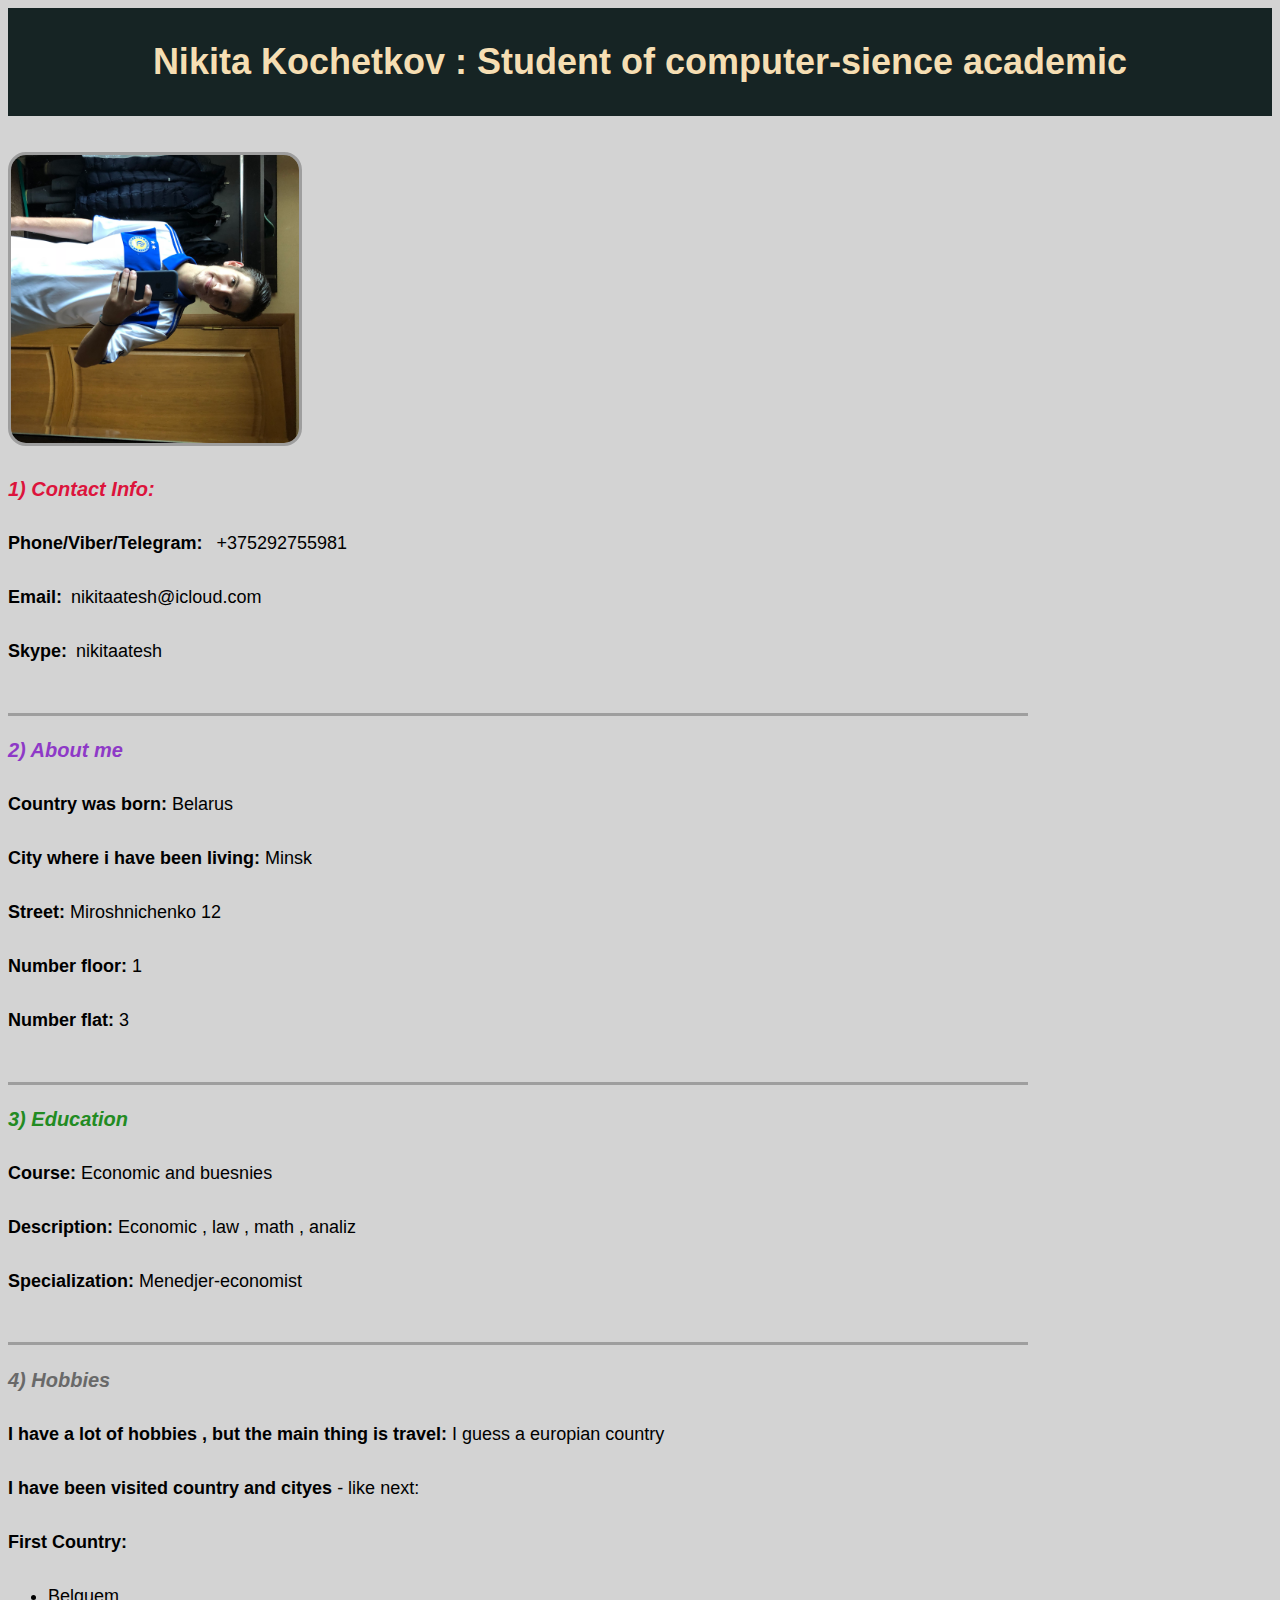
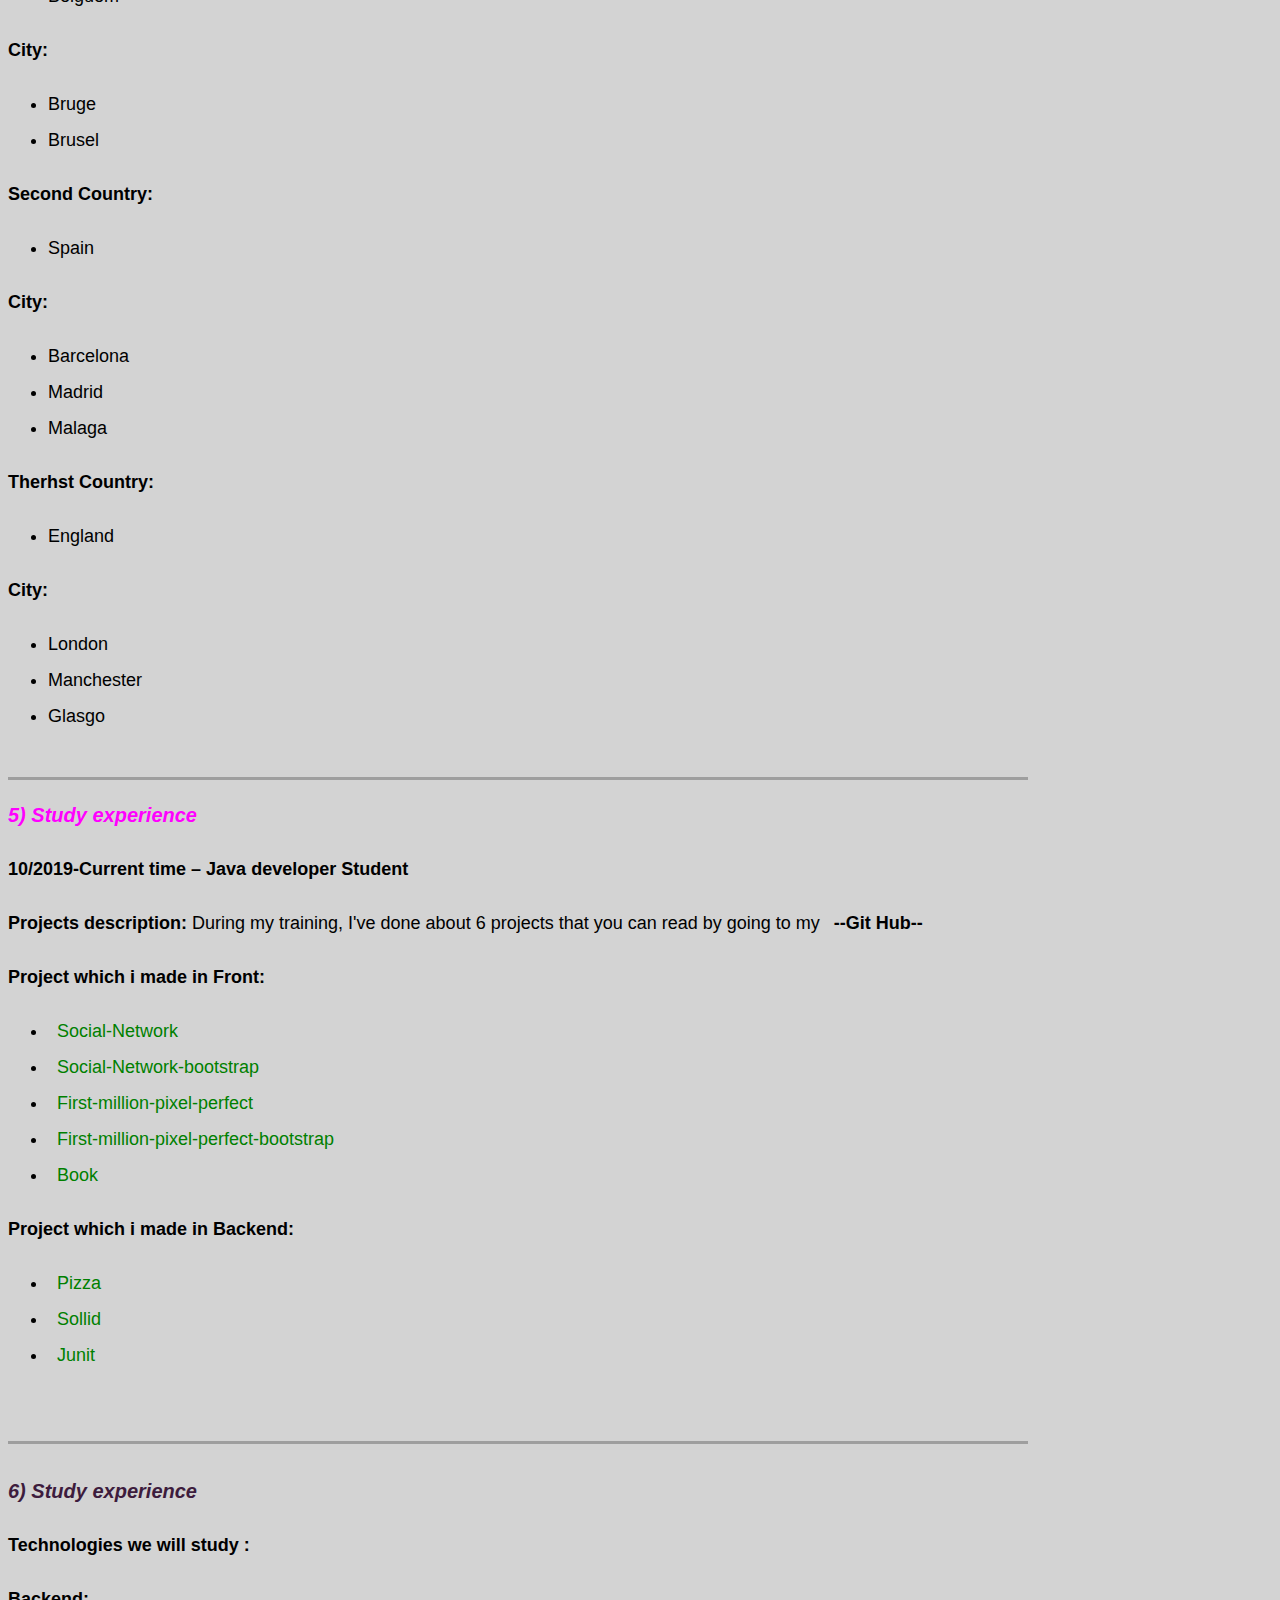
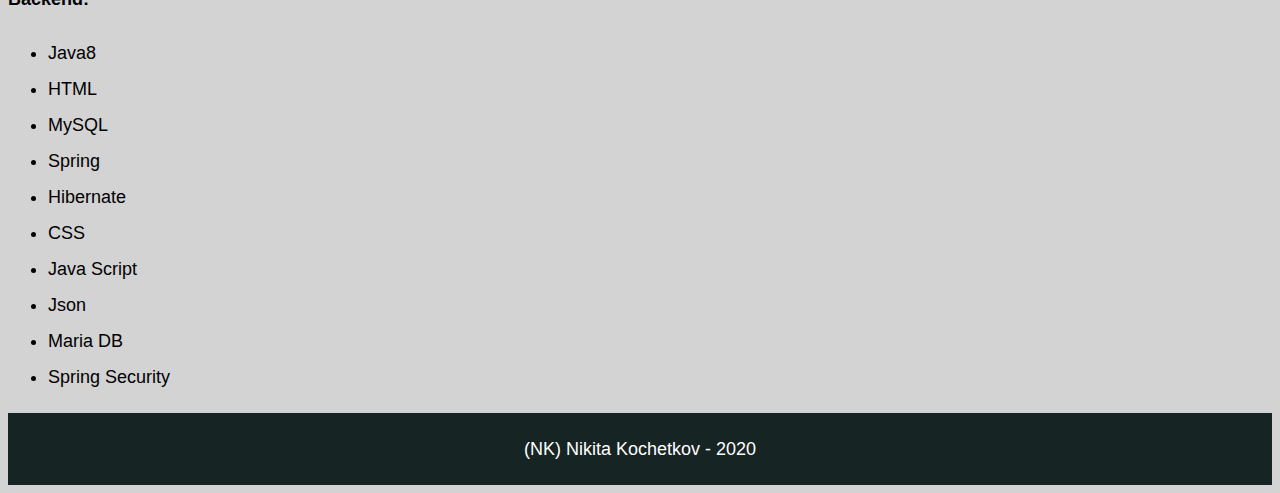
<file: CV/index.html>
<!DOCTYPE html>
<html lang="en">

<head>

    <meta charset="UTF-8">
    <meta name="viewport" content="width=device-width, initial-scale=1.0">
    <title>Resume</title>
    <link rel="stylesheet" href="style.css">

</head>

<body>

    <header>

    <h1>Nikita Kochetkov : Student of computer-sience academic</h1>

    </header>

    <div class="container">
        <div class="row">
            <div class="col-7 text-center">
        <img style="transform: rotate(90deg); " src="img/IMG_0649.jpg" alt="Italian Trulli" height="215" width="360">
    </div>
  </div>
  
        <div class="row">
        <div class="col text-center-sm-ex">
    <section class="MainInfo:">
            <h1 style="color: crimson; font-size: 20px ; font-style: italic;" >1) Contact Info:</h1>
                <p><b>Phone/Viber/Telegram:</b><a> +375292755981</a></p>
                <p><b>Email:</b><a >nikitaatesh@icloud.com</a></p>
  <p><b>Skype:</b><a >nikitaatesh</a></p>
          </section>
          </div>
        </div>
 
    <div class="row">
        <div class="col text-center">
        <section class="education">
            <h2 style="color: rgb(142, 57, 199); font-size: 20px; font-style: italic;" >2) About me</h2>
            <p><b>Country was born:</b> Belarus</p>
            <p><b>City where i have been living:</b> Minsk</p>
            <p><b>Street:</b> Miroshnichenko 12</p>
            <p><b>Number floor:</b> 1</p>
            <p><b>Number flat:</b> 3</p>
        </section>
        </div>
    </div>

    <div class="row">
        <div class="col text-center">
        <section class="education">
            <h2 style="color: forestgreen; font-size: 20px; font-style: italic;" >3) Education</h2>
            <p><b>Course:</b> Economic and buesnies</p>
            <p><b>Description:</b> Economic , law , math , analiz </p>
            <p><b>Specialization:</b> Menedjer-economist</p>
        </section>
        </div>
    </div>

    <div class="row">
        <div class="col text-center">
        <section class="Hobbies">
                <h2 style="color :dimgray; font-size: 20px;font-style: italic;" >4) Hobbies</h2>
                <p><b>I have a lot of hobbies , but the main thing is travel:</b> I guess a europian country</p>
                <p><b>I have been visited country and cityes</b> - like next:</p>
          <p><b>First Country:</b> </p>
                            <ul>
                            <li>Belguem</li>
                        </ul>
                    <p></p>
                    <b>City:</b>
                    <ul>
                        <li>Bruge</li>
                        <li>Brusel</li>
                    </ul>
           <p><b>Second Country:</b> </p>
                            <ul>
                            <li>Spain</li>
                        </ul>
                    <p></p>
                    <b>City:</b>
                        <ul>
                        <li>Barcelona</li>
                        <li>Madrid</li>
                        <li>Malaga</li>
                    </ul>
           <p><b>Therhst Country:</b> </p>
                         <ul>
                         <li>England</li>
                       </ul>
                    <p></p>
                    <b>City:</b>
                       <ul>
                       <li>London</li>
                       <li>Manchester</li>
                       <li>Glasgo</li>  
       </div>
    </div>

        <div class="row">
        <div class="col text-center">
        <section class="experience">
            <h2 style="color :fuchsia; font-size: 20px;font-style: italic;">5) Study experience</h2>
                <p><b>10/2019-Current time – Java developer Student</b></p>
                <p><b>Projects description:</b> During my training, I've done about 6 projects that you can read by going to my
                    <a href="https://github.com/Nikitakochetkov"><b> --Git Hub-- </b></a>
                    </p><p><b>Project which i made in Front:</b>
                        </p><ul>
                            <li><a style="color:green" href="https://github.com/Nikitakochetkov/course-html-and-css/tree/Social-Network">Social-Network</a></li>
                            <li><a style="color:green" href="https://github.com/Nikitakochetkov/course-html-and-css/tree/Social-Network-bootstrap">Social-Network-bootstrap</a></li>
                            <li><a style="color:green" href="https://github.com/Nikitakochetkov/course-html-and-css/tree/project-first-million-pixel-perfect">First-million-pixel-perfect</a></li>
                            <li><a style="color:green" href="https://github.com/Nikitakochetkov/course-html-and-css/tree/project-first-million-bootstrap">First-million-pixel-perfect-bootstrap</a></li>
                            <li><a style="color:green" href="https://github.com/Nikitakochetkov/course-html-and-css/tree/Book">Book</a></li>
                        </ul>
                    <p></p>
                    <b>Project which i made in Backend:</b>
                    <ul>
                            <li><a style="color:green" href="https://github.com/Nikitakochetkov/java-practice/tree/master-1">Pizza</a></li>
                            <li><a style="color:green" href="https://github.com/Nikitakochetkov/java-practice/tree/solid">Sollid</a></li>
                            <li><a style="color:green" href="https://github.com/Nikitakochetkov/java-practice/tree/junit">Junit</a></li>
                    </ul>
                </div>
            </div>

                <section></section>
          <div class="row">
            <div class="col text-center">
                <h2 style="color :rgb(61, 28, 61); font-size: 20px;font-style: italic;">6) Study experience</h2>
                <p><b>Technologies we will study :</b>
                <p>
                    <b>Backend:</b>
                    </p><ul>
                        <li>Java8</li>
                        <li>HTML</li>
                        <li>MySQL</li>
                        <li>Spring</li>
                        <li>Hibernate</li>
                        <li>CSS</li>
                        <li>Java Script</li>
                        <li>Json</li>
                        <li>Maria DB</li>
                        <li>Spring Security</li>
                </ul>   
            </div>
      </div>
</div>

       </body>

        <footer>

            <p>
                (NK) Nikita Kochetkov - 2020
            </p>

        </footer>

        </html>
</file>
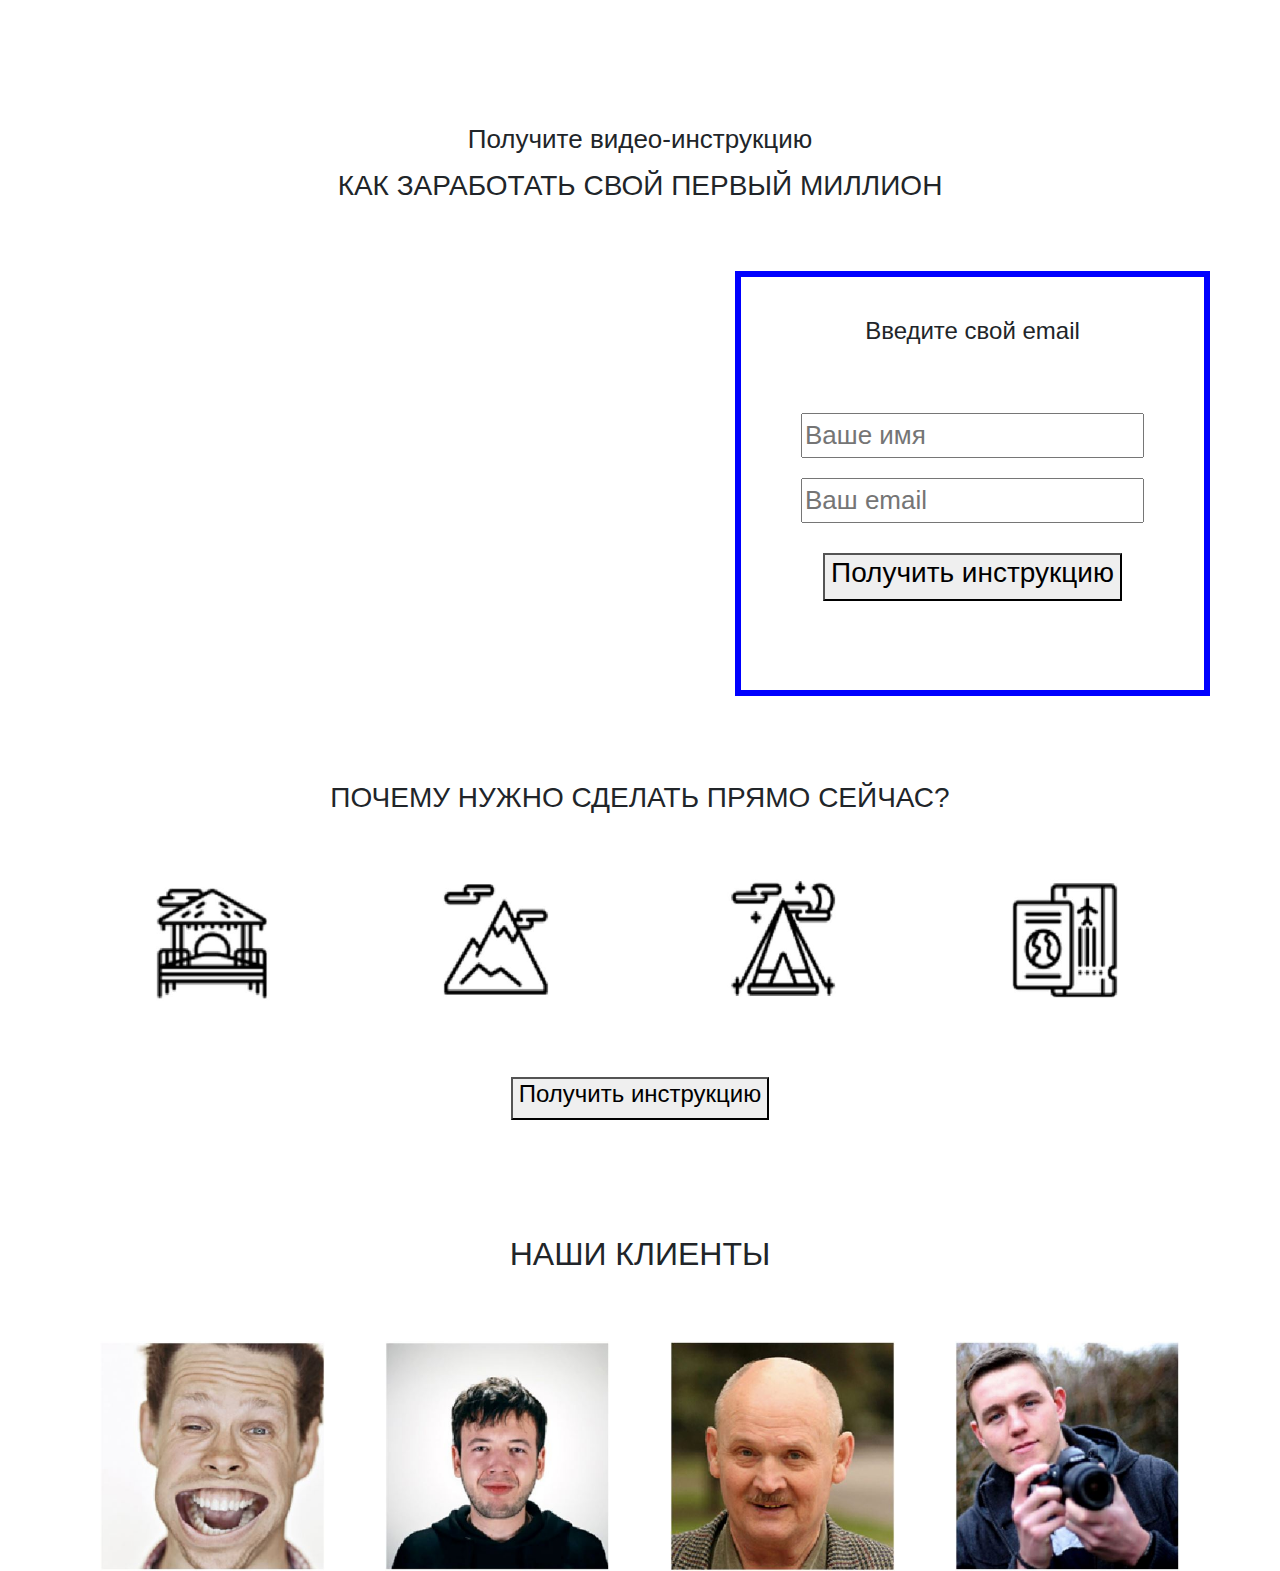
<file: first-million-bootstrap/index.html>
<html><head>
    <meta charset="utf-8">
    <link rel="stylesheet" href="../first-million-bootstrap/css/bootstrap.min.css">
    <link rel="stylesheet" href="../first-million-bootstrap/css/page.css">
    <title>Page bootstrap</title>
  </head>

<body>

                <div class="container">
                <div class="row">
                    <div class="col text-center">
                        <div class="text1">Получите видео-инструкцию</div>
                    </div>
                </div>

                <div class="row">
                    <div class="col text-center">
                 <h3 class="text2">КАК ЗАРАБОТАТЬ СВОЙ ПЕРВЫЙ МИЛЛИОН</h3>
                    </div>
                </div>

                <div class="row">
                    <div class="col-7 text-center">
                <iframe width="360" height="215" src="https://www.youtube.com/embed/_0ZGUXUXwnc" frameborder="0" allow="accelerometer; autoplay; encrypted-media; gyroscope; picture-in-picture" allowfullscreen=""></iframe>
                    </div>
                    <div class="col text-center bord">
                    <h4 class="email">Введите свой email</h4>
                    <input type="text" class="t1" placeholder="Ваше имя"> 
                    <input type="email" class="t2" placeholder="Ваш email">
                    <button type="submit" class="button-1">
                        <h3>Получить инструкцию</h3>
                    </button> 
                    </div>
                    </div>

                    <div class="row">
                        <div class="col text-center">
                   <h3 class="text3">ПОЧЕМУ НУЖНО СДЕЛАТЬ ПРЯМО СЕЙЧАС?</h3>
                        </div>
                    </div>

                    <div class="row">
                        <div class="col text-center">
                            <img style=" width: 155px;
                            height: 155px;
                            margin-top: 40px;" src="../first-million-bootstrap/img/imeg/1.jpg" alt="Первое преимущество">
                            </div>
                            <div class="col text-center">
                            <img style="width: 155px;
                            height: 155px;
                            margin-top: 40px;" src="../first-million-bootstrap/img/imeg/2.jpg" alt="Второе преимущество">
                            </div>
                            <div class="col text-center">
                            <img style="width: 155px;
                            height: 155px;
                            margin-top: 40px;" src="../first-million-bootstrap/img/imeg/3.jpg" alt="Третье преимущество">
                            </div>
                            <div class="col text-center">
                            <img style="width: 155px;
                            height: 155px;
                            margin-top: 40px;" src="../first-million-bootstrap/img/imeg/4.jpg" alt="Четвертое преимущество">
                            </div>
                    </div>

                    <div class="row">
                        <div class="col text-center">
                            <button type="submit" class="button-2">
                            <h4>Получить инструкцию</h4>  
                        </div>
                    </div>
               
                    <div class="row">
                    <div class="col text-center"> 
                        <h2 class="text4">НАШИ КЛИЕНТЫ</h2>
                    </div>
                    </div>
           
                    <div class="row">
                        <div class="col text-center">
                            <img style=" width: 225px;
                            height: 230px;
                            margin-top: 60px;" src="../first-million-bootstrap/img/imeg/face1.jpg" alt="photo1">
                        </div>
                        <div class="col text-center">
                            <img style="width: 225px;
                            height: 230px;
                            margin-top: 60px;" src="../first-million-bootstrap/img/imeg/face2.jpg" alt="photo2">
                        </div>
                        <div class="col text-center">
                            <img style=" width: 225px;
                            height: 230px;
                            margin-top: 60px;" src="../first-million-bootstrap/img/imeg/face3.jpg" alt="photo3">
                        </div>
                        <div class="col text-center">
                            <img style=" width: 225px;
                            height: 230px;
                            margin-top: 60px;" src="../first-million-bootstrap/img/imeg/face4.jpg" alt="photo4"> 
                        </div>
                    </div>

               </div>
         </body>
         <link rel="stylesheet" href="../first-million-bootstrap/css/bootstrap.min.css">
         <link rel="stylesheet" href="../first-million-bootstrap/css/page.css">   
    </html>
</file>
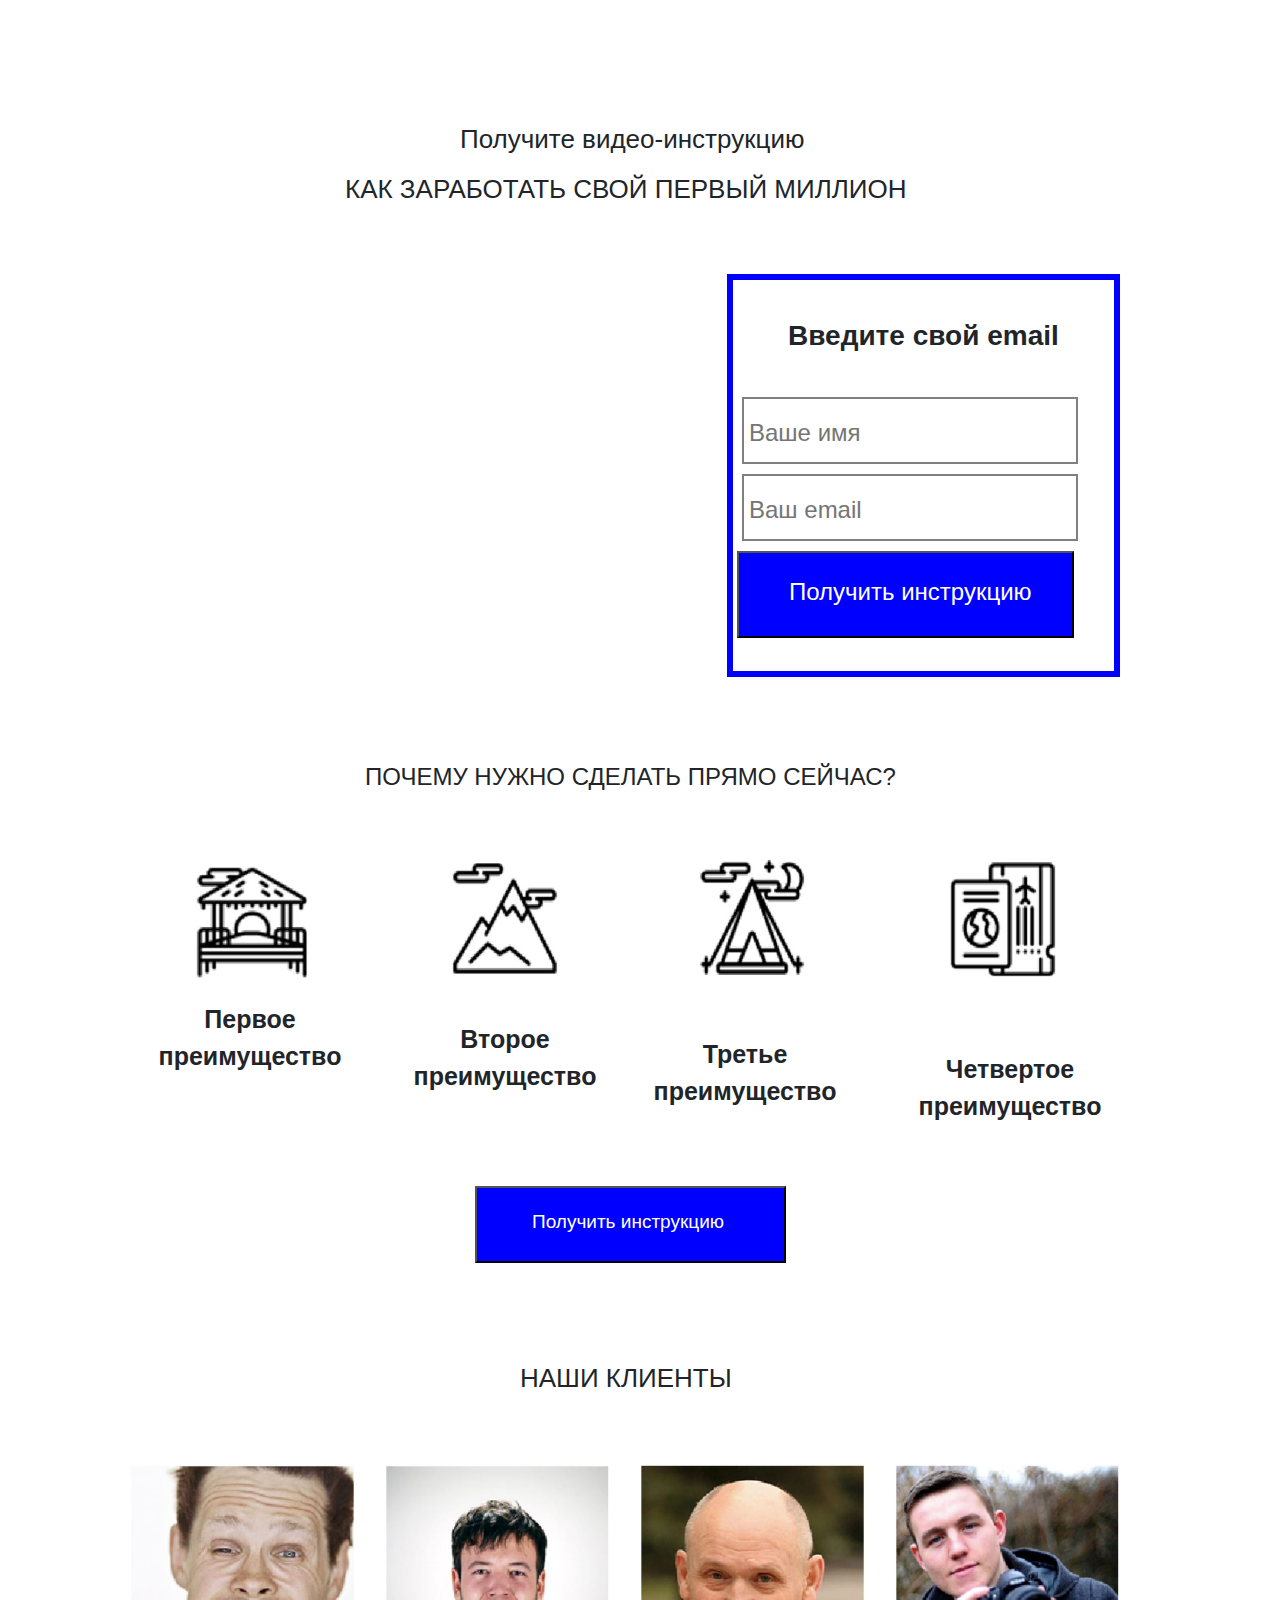
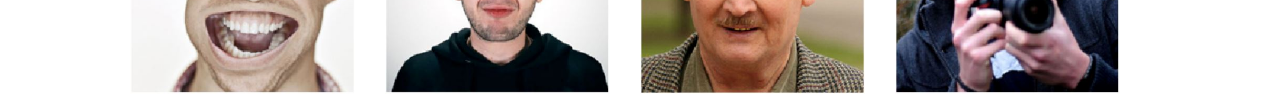
<file: first-million-pixel-perfect/index.html>
<head>
    <title>page1</title>
    <meta charset="utf-8">
    <link rel="stylesheet" href="../first-million-pixel-perfect/css/css/bootstrap.min.css">
  </head>


<body>
    
    <style>
p {
    margin: 120px 0 0 460px;
    font-family: Geneva, Arial, Helvetica, serif;
    font-size: 26px;
}

main section:nth-child(1) h2 {
    margin: 15px 0 0 345px;
    font-family: Geneva, Arial, Helvetica, serif;
    font-size: 26px;
}

iframe {
    margin: 75px 0 0 135px;
    width: 565px;
    height: 380px; 
}

table th:nth-child(2) {
    margin: 0 0px 0 0;
    padding: 115px 50px 0px 25px;
}

.Login {
    border: 6px solid blue;
    margin: 0 0 0 0;
    padding: 40px 55px 320px 55px;
    font-family: Geneva, Arial, Helvetica, serif;
    font-size: 28px;
}

.enter-name {
    margin: 45px 15px 0 15px;
    padding: 20px 60px 15px 5px;
    font-family: Geneva, Arial, Helvetica, serif;
    font-size: 24px;
    color: lightgray;
    border: 2px solid gray;
}

.enter-email {
    margin: 10px 15px 0 15px;
    padding: 20px 60px 15px 5px;
    font-family: Geneva, Arial, Helvetica, serif;
    font-size: 24px;
    color: rgba(211, 211, 211);
    border: 2px solid gray;
}

.button-1 {
    margin: 10px 15px 50px 10px;
    padding: 25px 40px 30px 50px;
    font-family: Geneva, Arial, Helvetica, serif;
    font-size: 24px;
    color: white;
    background-color: blue;
}

main section:nth-child(2) h2 {
    margin: 75px 0 0 365px;
    font-family: Geneva, Arial, Helvetica, serif;
    font-size: 24px; 
}

img[src="1.jpg"] {
    width: 155px;
    height: 155px;
    margin: 25px 0px 0px 175px;
}

img[src="2.jpg"] {
    width: 155px;
    height: 155px;
    margin: 25px 0px 0px 95px;
}

img[src="3.jpg"] {
    width: 155px;
    height: 155px;
    margin: 25px 0px 0px 85px;
}

img[src="4.jpg"] {
    width: 155px;
    height: 155px;
    margin: 25px 0px 0px 95px;
}

.photofonn {
    font-family: Geneva, Arial, Helvetica, serif;
    font-size: 25px;
    text-align: center;
    font-weight: bold;  
}

.photo1 { 
    width: 230px;
    word-wrap: break-word;
    margin: 5px 0px 0px 135px; 
   }

.photo2 { 
    width: 230px;
    word-wrap: break-word;
    margin: -55px 0px 0px 390px; 
}

.photo3 { 
    width: 230px;
    word-wrap: break-word;
    margin: -60px 0px 0px 630px; 
}  

.photo4 { 
    width: 230px;
    word-wrap: break-word;
    margin: -60px 0px 0px 895px; 
}  

.button-2 {
    margin: 60px 0px 50px 475px;
    padding: 20px 60px 25px 55px;
    font-family: Geneva, Arial, Helvetica, serif;
    font-size: 19px;
    color: white;
    background-color: blue;
}  

 h2 {
    margin: 50px 0 0 520px;
    font-family: Geneva, Arial, Helvetica, serif;
    font-size: 26px; 
}
    </style>

        <main>
            
            <section>
                <p>Получите видео-инструкцию</p>
                <h2>КАК ЗАРАБОТАТЬ СВОЙ ПЕРВЫЙ МИЛЛИОН</h2>
                <table>
                    <tr>
                        <th>
                            <iframe width="360" height="215" src="https://www.youtube.com/embed/_0ZGUXUXwnc" frameborder="0" allow="accelerometer; autoplay; encrypted-media; gyroscope; picture-in-picture" allowfullscreen></iframe>
                        </th>
                        <th>
                            <dev class="Login">Введите свой email</dev><br>
                                <input  class="enter-name" type="text" name="name" placeholder="Ваше имя"><br>
                                <input  class="enter-email" type="text" name="email" placeholder="Ваш email"><br>
                                <input  class="button-1" type="submit" value="Получить инструкцию">
                            </form>
                        </th>
                    </tr>
                </table>
            </section>
            <section>
                <h2>ПОЧЕМУ НУЖНО СДЕЛАТЬ ПРЯМО СЕЙЧАС?</h2><br>
                <img style=" width: 155px;
                height: 155px;
                margin: 25px 0px 0px 175px;" src="../first-million-pixel-perfect/img/1.jpg" alt="Первое преимущество">
                <img style=" width: 155px;
                height: 155px;
                margin: 25px 0px 0px 95px;" src="../first-million-pixel-perfect/img/2.jpg" alt="Второе преимущество">
                <img style=" width: 155px;
                height: 155px;
                margin: 25px 0px 0px 85px;" src="../first-million-pixel-perfect/img/3.jpg" alt="Третье преимущество">
                <img style="width: 155px;
                height: 155px;
                margin: 25px 0px 0px 95px;" src="../first-million-pixel-perfect/img/4.jpg" alt="Четвертое преимущество"><br>
                <div class="photofonn">
                        <div class="photo1">Первое преимущество</div>
                        <div class="photo2">Второе преимущество</div>
                        <div class="photo3">Третье преимущество</div>
                        <div class="photo4">Четвертое преимущество</div>
                </div>
                <input  class="button-2" type="submit" value="Получить инструкцию">
            </section>
            <section>
                <h2>НАШИ КЛИЕНТЫ</h2><br>
                <div class="row rows-cols-4"></div>
                <div class="face1">
                    <img style="float: left; height: 230px; width: 225px; margin: 45px 0px 0px 130px;" src="../first-million-pixel-perfect/img/face1.jpg" alt="photo1">
                
                <div class="face2">
                    <img style="float: left;height: 230px; width: 225px; margin: 45px 0px 0px 30px;" src="../first-million-pixel-perfect/img/face2.jpg" alt="photo2">
                </div>
                <div class="face3">
                    <img style="float: left; height: 230px; width: 225px;margin: 45px 0px 0px 30px;" src="../first-million-pixel-perfect/img/face3.jpg" alt="photo3">
                </div>
                <div class="face4">
                    <img style="float: left; height: 230px; width: 225px; margin: 45px 0px 0px 30px;" src="../first-million-pixel-perfect/img/face4.jpg" alt="photo4">
                </div>
                </div>
        </main>
</file>
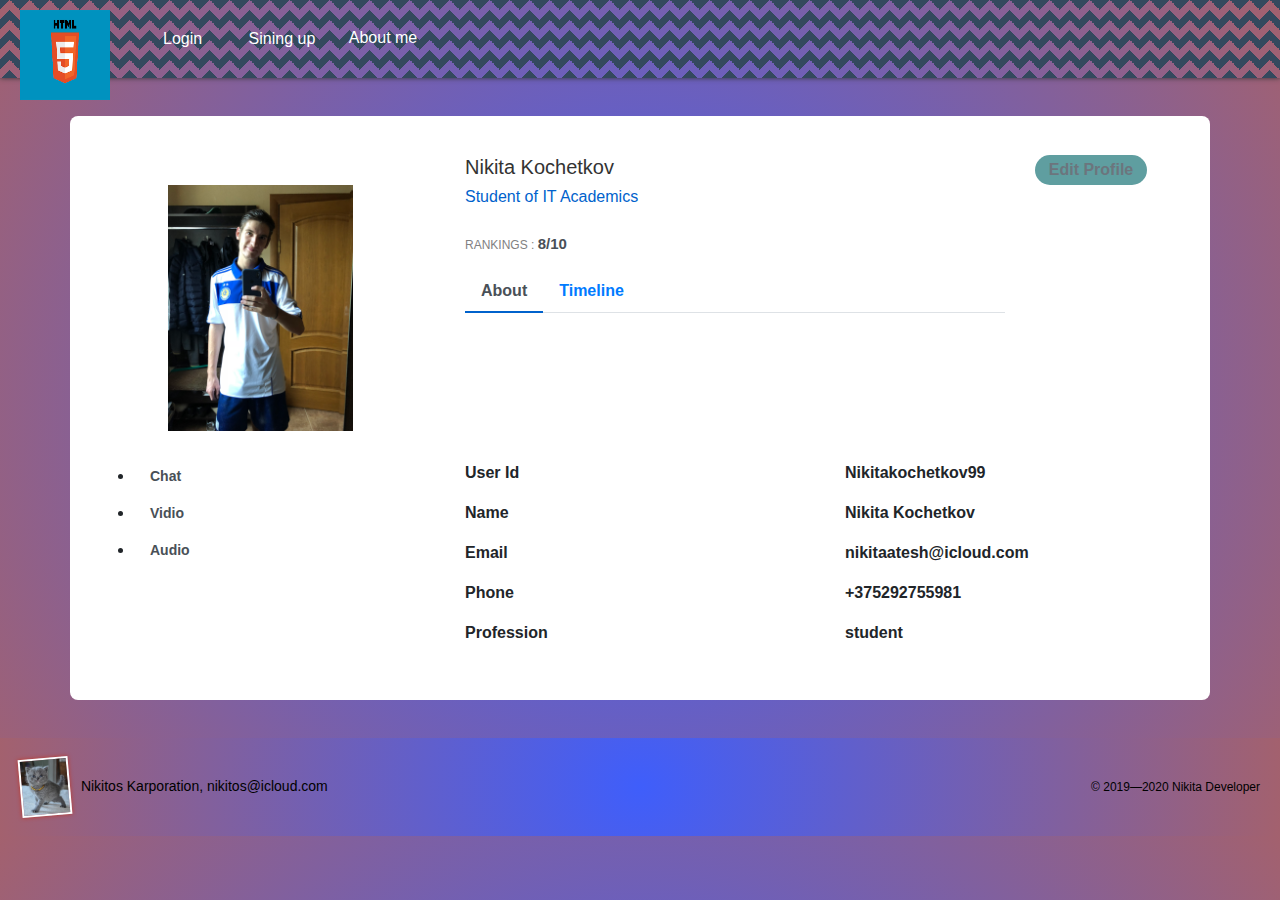
<file: Social-network-bootstrap/index.html>
<!DOCTYPE html>
 <html>
<head>
    <title>Profile</title>

     <link href="project/html/css/prof.css" rel="stylesheet" id="bootstrap-css">
     <script src="project/html/jquery/prof.min.js"></script>
     <script src="project/html/jquery/prof.jquary.js"></script>

    </head>
  
<style>
    
   footer.page-footer {
    min-height: 50px;
    padding: 20px;
    font-size: 14px;
    color: black;
    background-color: linear-gradient(to bottom, #33ccff 0%, #003399 100%);;
    background-image: linear-gradient(45deg, transparent 50%, white 50%), linear-gradient(-45deg, transparent 50%, white 50%), linear-gradient(135deg, transparent 50%, #2c3e50 50%), linear-gradient(-135deg, transparent 50%, #2c3e50 50%);
    background-repeat: repeat-x;
    background-position: 0 0, 0 0, 0 100%, 0 100%;
    background-size: 10px 12px;
}

.page-footer::after {
    content: "";
    display: table;
    clear: both;
}

.page-footer .info {
    float: left;
}

.page-footer .info img {
    margin-right: 0.5em;
    vertical-align: middle;
    border: 2px solid white;
    box-shadow: 0 0 4px #c0392b;
    transform: rotate(-5deg);
}

.page-footer .copyright {
    float: right;
    padding-top: 20px;
    font-size: 12px;
}
    header.page-header {
    position: relative;
    z-index: 5;
    min-height: 20px;
    padding: 20px;
    color: white;
    background-image: linear-gradient(45deg, #34495e 25%, transparent 25%), linear-gradient(-45deg, #34495e 25%, transparent 25%), linear-gradient(135deg, #34495e 25%, transparent 25%), linear-gradient(-135deg, #34495e 25%, transparent 25%);
    background-position: 10px 0, 10px 0, 0 0, 0 0;
    background-size: 20px 20px;
    box-shadow: 0 0 5px 0 #333333;
}

.logo {
    position: absolute;
    top: 10px;
    left: 20px;
    margin: 0;
}

.main-menu ul {
    margin: 0;
    margin-left: 130px;
    padding: 0;
    list-style: none;
}

.main-menu li {
    display: inline-block;
    margin-right: 1em;
}

.main-menu a {
    color: white;
}

    body{
        background: rgb(63,94,251);
        background: radial-gradient(circle, rgba(63,94,251,1) 0%, rgba(163,97,110,1) 100%);
    }

.emp-profile{
    padding: 3%;
    margin-top: 3%;
    margin-bottom: 3%;
    border-radius: 0.5rem;
    background: #fff;
}
.profile-img{
    text-align: center;
}
.profile-img img{
    width: 70%;
    height: 100%;
}
.profile-img .file {
    position: relative;
    overflow: hidden;
    margin-top: -20%;
    width: 70%;
    border: none;
    border-radius: 0;
    font-size: 15px;
    background: #212529b8;
}
.profile-img .file input {
    position: absolute;
    opacity: 0;
    right: 0;
    top: 0;
}
.profile-head h5{
    color: #333;
}
.profile-head h6{
    color: #0062cc;
}
.profile-edit-btn{
    border: none;
    border-radius: 1.5rem;
    width: 70%;
    padding: 2%;
    font-weight: 600;
    color: #6c757d;
    cursor: pointer;
}
.proile-rating{
    font-size: 12px;
    color: #818182;
    margin-top: 5%;
}
.proile-rating span{
    color: #495057;
    font-size: 15px;
    font-weight: 600;
}
.profile-head .nav-tabs{
    margin-bottom:5%;
}
.profile-head .nav-tabs .nav-link{
    font-weight:600;
    border: none;
}
.profile-head .nav-tabs .nav-link.active{
    border: none;
    border-bottom:2px solid #0062cc;
}
.profile-work{
    padding: 14%;
    margin-top: -15%;
}
.profile-work p{
    font-size: 12px;
    color: #818182;
    font-weight: 600;
    margin-top: 10%;
}
.profile-work a{
    text-decoration: none;
    color: #495057;
    font-weight: 600;
    font-size: 14px;
}
.profile-work ul{
    list-style: none;
}
.profile-tab label{
    font-weight: 600;
}
.profile-tab p{
    font-weight: 600;
 }
</style>
<header class="page-header">
    <div class="logo">
        <img src="project/html/img/HTML5.jpg" width="90" height="90">
    </div>
    <nav class="main-menu">
        <ul>
            <li><a href="project/html/login.html" class="btn">Login</a></li>
            <li><a href="project/html/resigned.html" class="btn">Sining up</a></li>
            <li><a href="index.html">About me</a></li>
        </ul>
    </nav>
 </header>
 <body style="background: rgb(63,94,251);
 background: radial-gradient(circle, rgba(63,94,251,1) 0%, rgba(163,97,110,1) 100%);">
<div class="container emp-profile">
            <form method="post">
                    <div class="row">
                        <div class="col-md-4">
                            <div class="profile-img">
                                <img style= "padding: 30px; height: 100%; width: 70%; text-align: center;" src="project/html/img/Nikita.jpg" alt="User photos" >
                            </div>
                        </div>
                        <div class="col-md-6">
                            <div class="profile-head">
                                        <h5>
                                            Nikita Kochetkov
                                        </h5>
                                        <h6>
                                            Student of IT Academics
                                    </h6>
                                    <p class="proile-rating">RANKINGS : <span>8/10</span></p>
                            <ul class="nav nav-tabs" id="myTab" role="tablist">
                                <li class="nav-item">
                                    <a class="nav-link active" id="home-tab" data-toggle="tab" href="#home" role="tab" aria-controls="home" aria-selected="true">About</a>
                                </li>
                                <li class="nav-item">
                                    <a class="nav-link" id="profile-tab" data-toggle="tab" href="#profile" role="tab" aria-controls="profile" aria-selected="false">Timeline</a>
                                </li>
                            </ul>
                        </div>
                    </div>
                    <div class="col-md-2">
                        <input style="background-color: cadetblue;" type="submit" class="profile-edit-btn" name="btnAddMore" value="Edit Profile"/>
                    </div>
                </div>
                <div class="row">
                    <div class="col-md-4">
                        <div class="profile-work">
                            <li class="nav-item">
                                <a class="nav-link active" href="project/html/chat.html">Chat</a>
                              </li>
                              <li class="nav-item">
                                <a class="nav-link" href="project/html/vidio.html">Vidio</a>
                              </li>
                              <li class="nav-item">
                                <a class="nav-link" href="project/html/Audio.html">Audio</a>
                            </div>
                        </div>
                        <div class="col-md-8">
                            <div class="tab-content profile-tab" id="myTabContent">
                                <div class="tab-pane fade show active" id="home" role="tabpanel" aria-labelledby="home-tab">
                                            <div class="row">
                                                <div class="col-md-6">
                                                    <label>User Id</label>
                                                </div>
                                                <div class="col-md-6">
                                                    <p>Nikitakochetkov99</p>
                                                </div>
                                            </div>
                                            <div class="row">
                                                <div class="col-md-6">
                                                    <label>Name</label>
                                                </div>
                                                <div class="col-md-6">
                                                    <p>Nikita Kochetkov</p>
                                                </div>
                                            </div>
                                            <div class="row">
                                                <div class="col-md-6">
                                                    <label>Email</label>
                                                </div>
                                                <div class="col-md-6">
                                                    <p>nikitaatesh@icloud.com</p>
                                                </div>
                                            </div>
                                            <div class="row">
                                                <div class="col-md-6">
                                                    <label>Phone</label>
                                                </div>
                                                <div class="col-md-6">
                                                    <p>+375292755981</p>
                                                </div>
                                            </div>
                                            <div class="row">
                                                <div class="col-md-6">
                                                    <label>Profession</label>
                                                </div>
                                                <div class="col-md-6">
                                                    <p>student</p>
                                            </div>
                                        </div>
                            </div>
                            <div class="tab-pane fade" id="profile" role="tabpanel" aria-labelledby="profile-tab">
                                        <div style="color: rebeccapurp; font: outline;" class="row">
                                            <div class="col-md-6">
                                                <label style="color: rebeccapurple; font: outline;">Experience :</label>
                                            </div>
                                            <div class="col-md-6">
                                                <p style="color: rebeccapurple;">Student</p>
                                            </div>
                                        </div>
                                        <div style="color: blue; font: outline;" class="row">
                                            <div  class="col-md-6">
                                                <label style="color: blue; font: outline;"> 
Skills :</label>
                                            </div>
                                            <div class="col-md-6">
                                                <p style="
                                text-decoration-line: underline;">HTML</p>
                                                <p style="
                                text-decoration-line: underline;">CSS</p>
                                                <p style="
                                text-decoration-line: underline;">DataBase</p>
                                                <p style="
                                text-decoration-line: underline;">Java</p>
                                            </div>
                                        </div>
                                        <div style="color: red; font: outline;"  class="row">
                                            <div class="col-md-6">
                                                <label style="color: red; font: outline;">Projects :</label>
                                            </div>
                                            <div class="col-md-6">
                                                <p style="
                                text-decoration-line: underline;">Books</p>
                                                <p style="
                                text-decoration-line: underline;">Resume</p>
                                                <p style="
                                text-decoration-line: underline;">Social-Networks</p>
                                            </div>
                                        </div>
                                        <div class="row">
                                            <div class="col-md-6">
                                                <label style="color: green; font: outline;">English Level :</label>
                                            </div>
                                            <div class="col-md-6">
                                                <p style="color: green;
                                text-decoration-line: underline;">Intermidiat</p>
                                            </div>
                                        </div>
                                    </div>
                                </div>
                            </div>
                        </div>
                    </div>
                </div>
            </form>           
        </div>

        <link href="project/html/css/prof.css" rel="stylesheet" id="bootstrap-css">
        <script src="project/html/jquery/prof.min.js"></script>
        <script src="project/html/jquery/prof.jquary.js"></script>

       </head>

</body>

<footer style="background: rgb(63,94,251);
  background: radial-gradient(circle, rgba(63,94,251,1) 0%, rgba(163,97,110,1) 100%);" class="page-footer">
    <section class="info">
        <img src="project/html/img/vas9.jpg" width="50">
        Nikitos Karporation, nikitos@icloud.com
    </section>
    <section class="copyright">
        © 2019—2020 Nikita Developer
    </section>
</footer>

</html>
</file>
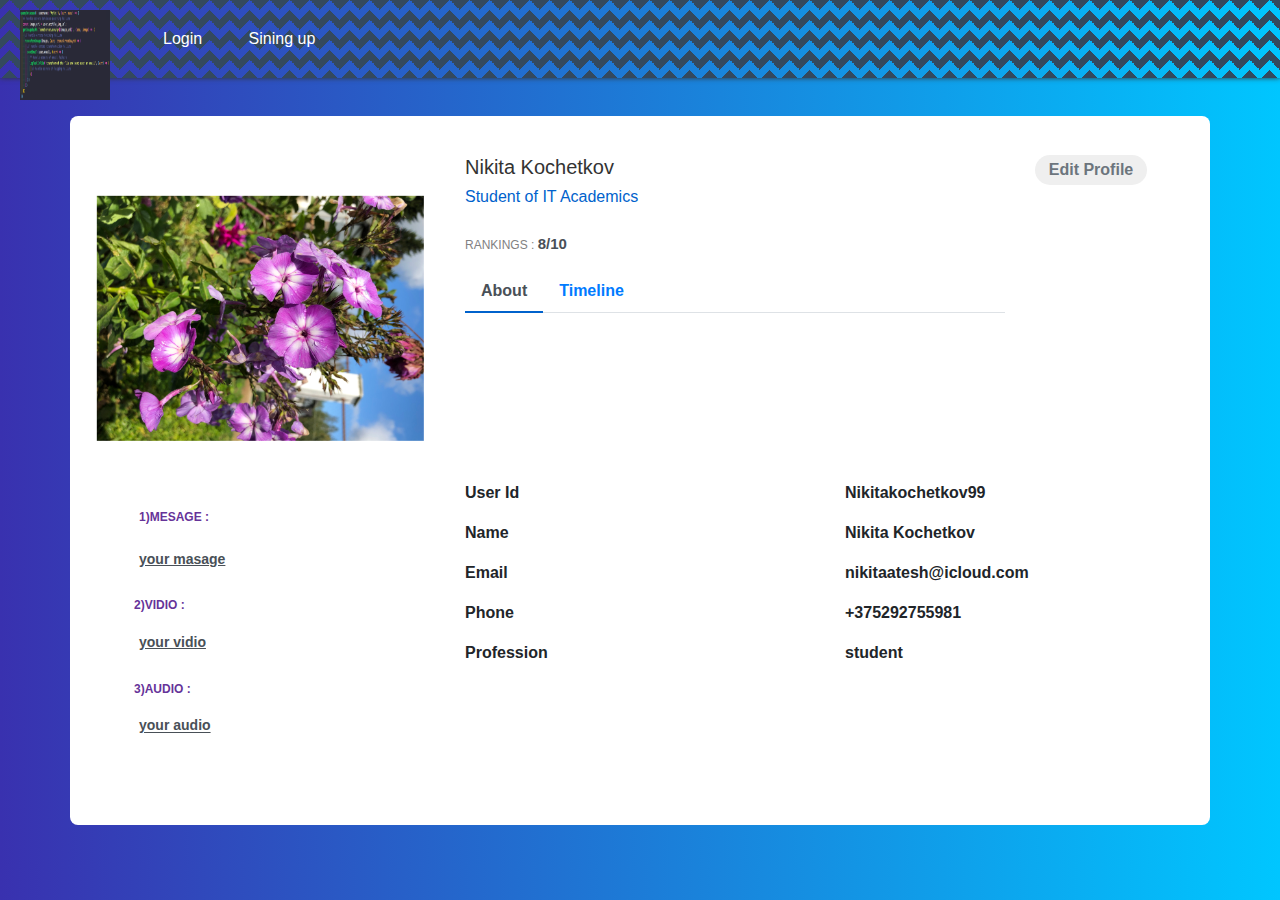
<file: Social-Network/index.html>
<!DOCTYPE html>
 <html>
<head>
    <title>Profile</title>
    <link href="css/bootstrao.min.css" rel="stylesheet" id="bootstrap-css">
    <script src="script/bootstrap.min.js"></script>
    <script src="script/jquery.min.js"></script>
    </head>
  
<style>
   footer.page-footer {
    min-height: 50px;
    padding: 20px;
    font-size: 14px;
    color: black;
    background-color: linear-gradient(to bottom, #33ccff 0%, #003399 100%);;
    background-image: linear-gradient(45deg, transparent 50%, white 50%), linear-gradient(-45deg, transparent 50%, white 50%), linear-gradient(135deg, transparent 50%, #2c3e50 50%), linear-gradient(-135deg, transparent 50%, #2c3e50 50%);
    background-repeat: repeat-x;
    background-position: 0 0, 0 0, 0 100%, 0 100%;
    background-size: 10px 12px;
}

.page-footer::after {
    content: "";
    display: table;
    clear: both;
}

.page-footer .info {
    float: left;
}

.page-footer .info img {
    margin-right: 0.5em;
    vertical-align: middle;
    border: 2px solid white;
    box-shadow: 0 0 4px #c0392b;
    transform: rotate(-5deg);
}

.page-footer .copyright {
    float: right;
    padding-top: 20px;
    font-size: 12px;
}
    header.page-header {
    position: relative;
    z-index: 5;
    min-height: 20px;
    padding: 20px;
    color: white;
    background-image: linear-gradient(45deg, #34495e 25%, transparent 25%), linear-gradient(-45deg, #34495e 25%, transparent 25%), linear-gradient(135deg, #34495e 25%, transparent 25%), linear-gradient(-135deg, #34495e 25%, transparent 25%);
    background-position: 10px 0, 10px 0, 0 0, 0 0;
    background-size: 20px 20px;
    box-shadow: 0 0 5px 0 #333333;
}

.logo {
    position: absolute;
    top: 10px;
    left: 20px;
    margin: 0;
}

.main-menu ul {
    margin: 0;
    margin-left: 130px;
    padding: 0;
    list-style: none;
}

.main-menu li {
    display: inline-block;
    margin-right: 1em;
}

.main-menu a {
    color: white;
}

           body{
    background: -webkit-linear-gradient(left, #3931af, #00c6ff);
}
.emp-profile{
    padding: 3%;
    margin-top: 3%;
    margin-bottom: 3%;
    border-radius: 0.5rem;
    background: #fff;
}
.profile-img{
    text-align: center;
}
.profile-img img{
    width: 70%;
    height: 100%;
}
.profile-img .file {
    position: relative;
    overflow: hidden;
    margin-top: -20%;
    width: 70%;
    border: none;
    border-radius: 0;
    font-size: 15px;
    background: #212529b8;
}
.profile-img .file input {
    position: absolute;
    opacity: 0;
    right: 0;
    top: 0;
}
.profile-head h5{
    color: #333;
}
.profile-head h6{
    color: #0062cc;
}
.profile-edit-btn{
    border: none;
    border-radius: 1.5rem;
    width: 70%;
    padding: 2%;
    font-weight: 600;
    color: #6c757d;
    cursor: pointer;
}
.proile-rating{
    font-size: 12px;
    color: #818182;
    margin-top: 5%;
}
.proile-rating span{
    color: #495057;
    font-size: 15px;
    font-weight: 600;
}
.profile-head .nav-tabs{
    margin-bottom:5%;
}
.profile-head .nav-tabs .nav-link{
    font-weight:600;
    border: none;
}
.profile-head .nav-tabs .nav-link.active{
    border: none;
    border-bottom:2px solid #0062cc;
}
.profile-work{
    padding: 14%;
    margin-top: -15%;
}
.profile-work p{
    font-size: 12px;
    color: #818182;
    font-weight: 600;
    margin-top: 10%;
}
.profile-work a{
    text-decoration: none;
    color: #495057;
    font-weight: 600;
    font-size: 14px;
}
.profile-work ul{
    list-style: none;
}
.profile-tab label{
    font-weight: 600;
}
.profile-tab p{
    font-weight: 600;
 }
</style>
<header class="page-header">
    <div class="logo">
        <img src="img/e.jpg" width="90" height="90">
    </div>
    <nav class="main-menu">
        <ul>
            <li><a href="html/Login.html" class="btn">Login</a></li>
            <li><a href="html/siningup.html" class="btn">Sining up</a></li>
        </ul>
    </nav>
</header>
 <body>
<div class="container emp-profile">
            <form method="post">
                    <div class="row">
                        <div class="col-md-4">
                            <div class="profile-img">
                                <img style= "height: 100%; width: 70%; text-align: center; transform: rotate(90deg)" src="img/IMG_0120.JPG" alt="User photos" >
                            </div>
                        </div>
                        <div class="col-md-6">
                            <div class="profile-head">
                                        <h5>
                                            Nikita Kochetkov
                                        </h5>
                                        <h6>
                                            Student of IT Academics
                                    </h6>
                                    <p class="proile-rating">RANKINGS : <span>8/10</span></p>
                            <ul class="nav nav-tabs" id="myTab" role="tablist">
                                <li class="nav-item">
                                    <a class="nav-link active" id="home-tab" data-toggle="tab" href="#home" role="tab" aria-controls="home" aria-selected="true">About</a>
                                </li>
                                <li class="nav-item">
                                    <a class="nav-link" id="profile-tab" data-toggle="tab" href="#profile" role="tab" aria-controls="profile" aria-selected="false">Timeline</a>
                                </li>
                            </ul>
                        </div>
                    </div>
                    <div class="col-md-2">
                        <input type="submit" class="profile-edit-btn" name="btnAddMore" value="Edit Profile"/>
                    </div>
                </div>
                <div class="row">
                    <div class="col-md-4">
                        <div class="profile-work">
                      <p style="color: rebeccapurple; font: outline; padding: 5px;" >1)MESAGE :</p>
                                <a style="padding: 2%;
                                text-decoration-line: underline;"  href="mesege.html">your masage</a><br/>
                               
                                <p style="color: rebeccapurple"  >2)VIDIO :</p>
                                <a style="padding: 2%;
                                text-decoration-line: underline;" href="">your vidio
                                </a><br/>
                                <p style="color: rebeccapurple">3)AUDIO :</p>
                                <a style="padding: 2%;
                                text-decoration-line: underline;" href="">your audio</a><br/>
                            </div>
                        </div>
                        <div class="col-md-8">
                            <div class="tab-content profile-tab" id="myTabContent">
                                <div class="tab-pane fade show active" id="home" role="tabpanel" aria-labelledby="home-tab">
                                            <div class="row">
                                                <div class="col-md-6">
                                                    <label>User Id</label>
                                                </div>
                                                <div class="col-md-6">
                                                    <p>Nikitakochetkov99</p>
                                                </div>
                                            </div>
                                            <div class="row">
                                                <div class="col-md-6">
                                                    <label>Name</label>
                                                </div>
                                                <div class="col-md-6">
                                                    <p>Nikita Kochetkov</p>
                                                </div>
                                            </div>
                                            <div class="row">
                                                <div class="col-md-6">
                                                    <label>Email</label>
                                                </div>
                                                <div class="col-md-6">
                                                    <p>nikitaatesh@icloud.com</p>
                                                </div>
                                            </div>
                                            <div class="row">
                                                <div class="col-md-6">
                                                    <label>Phone</label>
                                                </div>
                                                <div class="col-md-6">
                                                    <p>+375292755981</p>
                                                </div>
                                            </div>
                                            <div class="row">
                                                <div class="col-md-6">
                                                    <label>Profession</label>
                                                </div>
                                                <div class="col-md-6">
                                                    <p>student</p>
                                            </div>
                                        </div>
                            </div>
                            <div class="tab-pane fade" id="profile" role="tabpanel" aria-labelledby="profile-tab">
                                        <div style="color: rebeccapurp; font: outline;" class="row">
                                            <div class="col-md-6">
                                                <label style="color: rebeccapurple; font: outline;">Experience :</label>
                                            </div>
                                            <div class="col-md-6">
                                                <p style="color: rebeccapurple;">Student</p>
                                            </div>
                                        </div>
                                        <div style="color: blue; font: outline;" class="row">
                                            <div  class="col-md-6">
                                                <label style="color: blue; font: outline;"> 
Skills :</label>
                                            </div>
                                            <div class="col-md-6">
                                                <p style="
                                text-decoration-line: underline;">HTML</p>
                                                <p style="
                                text-decoration-line: underline;">CSS</p>
                                                <p style="
                                text-decoration-line: underline;">DataBase</p>
                                                <p style="
                                text-decoration-line: underline;">Java</p>
                                            </div>
                                        </div>
                                        <div style="color: red; font: outline;"  class="row">
                                            <div class="col-md-6">
                                                <label style="color: red; font: outline;">Projects :</label>
                                            </div>
                                            <div class="col-md-6">
                                                <p style="
                                text-decoration-line: underline;">Books</p>
                                                <p style="
                                text-decoration-line: underline;">Resume</p>
                                                <p style="
                                text-decoration-line: underline;">Social-Networks</p>
                                            </div>
                                        </div>
                                        <div class="row">
                                            <div class="col-md-6">
                                                <label style="color: green; font: outline;">English Level :</label>
                                            </div>
                                            <div class="col-md-6">
                                                <p style="color: green;
                                text-decoration-line: underline;">Intermidiat</p>
                                            </div>
                                        </div>
                                    </div>
                                </div>
                            </div>
                        </div>
                    </div>
                </div>
            </form>           
        </div>

        <link href="css/bootstrao.min.css" rel="stylesheet" id="bootstrap-css">
        <script src="script/bootstrap.min.js"></script>
        <script src="script/jquery.min.js"></script>

</body>
</html>
</file>
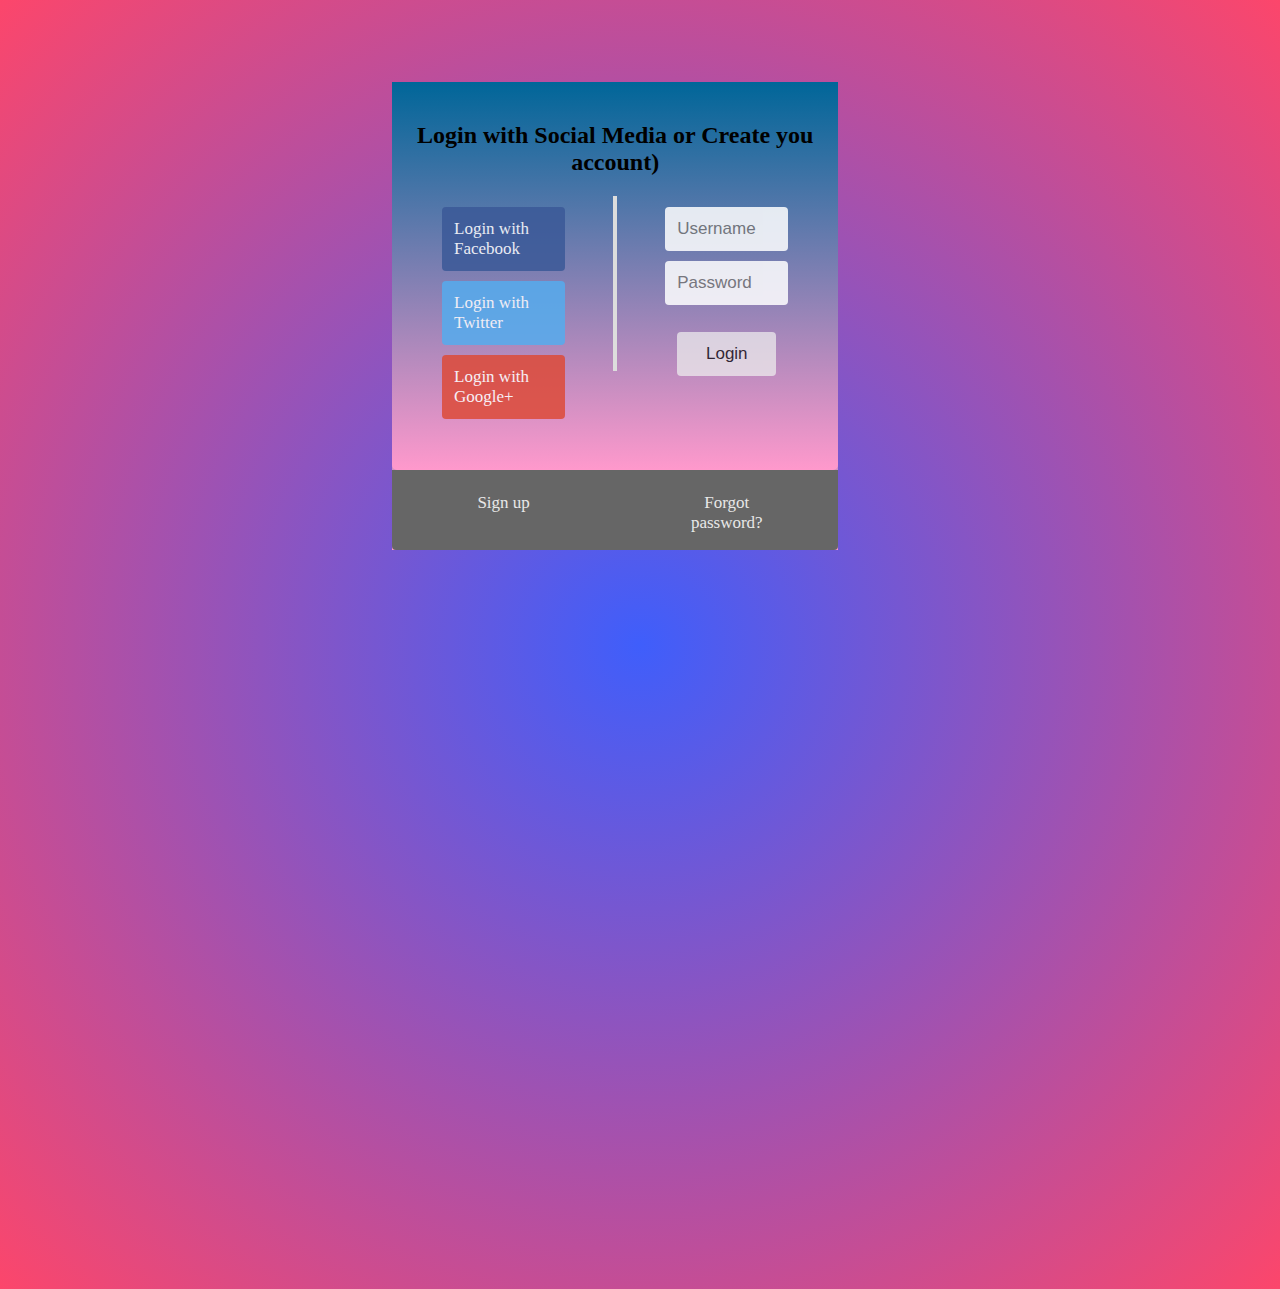
<file: Social-Network/html/Login.html>
<style>
  * {box-sizing: border-box}

/* style the container */
.container {
position: relative;
border-radius: 5px;
background-color: #f2f2f2;
padding: 20px 0 30px 0;
}

/* style inputs and link buttons */
input,
.btn {
width: 100%;
padding: 12px;
border: none;
border-radius: 4px;
margin: 5px 0;
opacity: 0.85;
display: inline-block;
font-size: 17px;
line-height: 20px;
text-decoration: none; /* remove underline from anchors */
}

input:hover,
.btn:hover {
opacity: 1;
}

/* add appropriate colors to fb, twitter and google buttons */
.fb {
background-color: #3B5998;
color: white;
}

.twitter {
background-color: #55ACEE;
color: white;
}

.google {
background-color: #dd4b39;
color: white;
}

/* style the submit button */
input[type=submit] {
background-color: #4CAF50;
color: white;
cursor: pointer;
}

input[type=submit]:hover {
background-color: #45a049;
}

/* Two-column layout */
.col {
float: left;
width: 50%;
margin: auto;
padding: 0 50px;
margin-top: 6px;
}

/* Clear floats after the columns */
.row:after {
content: "";
display: table;
clear: both;
}

/* vertical line */
.vl {
position: absolute;
left: 50%;
transform: translate(-50%);
border: 2px solid #ddd;
height: 175px;
}

/* text inside the vertical line */
.inner {
position: absolute;
top: 50%;
transform: translate(-50%, -50%);
background-color: #f1f1f1;
border: 1px solid #ccc;
border-radius: 50%;
padding: 8px 10px;
}

/* hide some text on medium and large screens */
.hide-md-lg {
display: none;
}

/* bottom container */
.bottom-container {
text-align: center;
background-color: #666;
border-radius: 0px 0px 4px 4px;
}

/* Responsive layout - when the screen is less than 650px wide, make the two columns stack on top of each other instead of next to each other */
@media screen and (max-width: 650px) {
.col {
  width: 100%;
  margin-top: 0;
}
/* hide the vertical line */
.vl {
  display: none;
}
/* show the hidden text on small screens */
.hide-md-lg {
  display: block;
  text-align: center;
}
}
</style>

<body style="padding: 30%; padding-top: 5%; margin-top: 1%; margin-bottom: 20%; background: rgb(63,94,251);
background: radial-gradient(circle, rgba(63,94,251,1) 0%, rgba(252,70,107,1) 100%);" >
<div style="width: 90%; margin-top: 1%; margin-bottom: 20%; background: linear-gradient(to bottom, #006699 0%, #ff99cc 100%);">
<div style="background: linear-gradient(to bottom, #006699 0%, #ff99cc 100%);" class="container" >
  <form action="/action_page.php">
    <div class="row">
      <h2 style="text-align:center">Login with Social Media or Create you account)</h2>
      <div class="vl">
      </div>

      <div class="col">
        <a href="https://www.facebook.com/" class="fb btn">
          <i class="fa fa-facebook fa-fw"></i> Login with Facebook
        </a>
        <a href="https://twitter.com/explore" class="twitter btn">
          <i class="fa fa-twitter fa-fw"></i> Login with Twitter
        </a>
        <a href="https://www.google.ru/" class="google btn">
          <i class="fa fa-google fa-fw"></i> Login with Google+
        </a>
      </div>

      <div class="col">
        <div class="hide-md-lg">
          <p>Or sign in manually:</p>
        </div>

        <input type="text" name="username" placeholder="Username" required>
        <input type="password" name="password" placeholder="Password" required>
        <a href="../index.html" class="btn"><button type="button" class="btn btn-outline-light" >Login</button></a>
      </div>

    </div>
  </form>
</div>

<div class="bottom-container">
  <div class="row">
    <div class="col">
      <a href="siningup.html" style="color:white" class="btn">Sign up</a>
    </div>
    <div class="col">
      <a href="https://support.apple.com/en-us/HT201355" style="color:white" class="btn">Forgot password?</a>
    </div>
  </div>
</div>
</div>
</body>
</file>
<file: CV/style.css>
.bord { 
    height: 425px;
    word-wrap: break-word;
    margin-top: 60px;
    border: 6px solid blue;
} 

 body {
    background-color: lightgrey;
    font-family: 'Noto Sans', 'Tahoma', sans-serif;
    font-size: 18px;
    line-height: 2em;
    box-sizing: border-box;
}

section p {
    text-align: justify;
}

a {
    margin-left: 0.5em;
    color: black;
    text-decoration: none;
}

header,
footer {
    color:wheat ;
    background-color: rgb(22, 36, 36);
    text-align: center;
}

header h1 {
    margin: 0em 0em 1em;
    padding: 1em;
}

footer p {
    margin: 1em 0em 0em;
    padding: 1em;
}

img {
    width: 16em;
    height: 16em;
    border-radius: 1em;
    border: 3px solid rgba(105, 105, 105, 0.5);
    overflow: hidden;
    object-fit: cover;
    object-position: -0% 10%;
}

section {
    display: inline-block;
    width: 1020px;
    padding-bottom: 2%;
    border-bottom: 3px solid rgba(105, 105, 105, 0.5);
}

section.additional {
    border-bottom: 0px;
}

section.experience{
    border-bottom: 0px;
}

hr{
    border-bottom: 0px;  
    border-bottom: 3px solid rgba(105, 105, 105, 0.5);
}

.wrapper {
    width: 1020px;
    margin: 0 auto;
    align-content: center;
}

.about-me-photo {
    width: 40%;
    float: left;
}

.MainInfo {
   font-family: 'Noto Sans', 'Tahoma', sans-serif;
   font-size: 18px;
   line-height: 2em;
   width: 60%;
   margin-top: 3%;
   float: left;
}

footer{
    font-family: 'Noto Sans', 'Tahoma', sans-serif;
    font-size: 18px;
    line-height: 2em;
    color: white;
    background-color: rgb(22, 36, 36);
    text-align: center;
}
</file>
<file: first-million-bootstrap/css/page.css>
.text1 {
    margin-top: 120px;
    font-size: 26px;
}

.text2 {
    margin-top: 10px;  
}

.text3 {
    margin-top: 85px;  
}

.text4 {
    margin-top: 115px;  
}


iframe {
    margin-top: 75px;
    min-width: 75%;
    min-height: 75%;

}

.bord { 
    height: 425px;
    word-wrap: break-word;
    margin-top: 60px;
    border: 6px solid blue;
}

.email { 
    margin-top: 40px;
}

.t1 { 
    margin-top: 60px;
    font-size: 26px;
}

.t2 { 
    margin-top: 20px;
    font-size: 26px;
}

.button-1 { 
    margin-top: 30px;
    font-size:1.5rem;
}

.button-2 { 
    margin-top: 60px;
    
}


img[src="1.jpg"] {
    width: 155px;
    height: 155px;
    margin-top: 40px;
}

img[src="2.jpg"] {
    width: 155px;
    height: 155px;
    margin-top: 40px;
}

img[src="3.jpg"] {
    width: 155px;
    height: 155px;
    margin-top: 40px;
}

img[src="4.jpg"] {
    width: 155px;
    height: 155px;
    margin-top: 40px;
}


img[src="face1.jpg"] {
    width: 225px;
    height: 230px;
    margin-top: 60px;
}

img[src="face2.jpg"] {
    width: 225px;
    height: 230px;
    margin-top: 60px;
}

img[src="face3.jpg"] {
    width: 225px;
    height: 230px;
    margin-top: 60px;
}

img[src="face4.jpg"] {
    width: 225px;
    height: 230px;
    margin-top: 60px;
}
</file>
